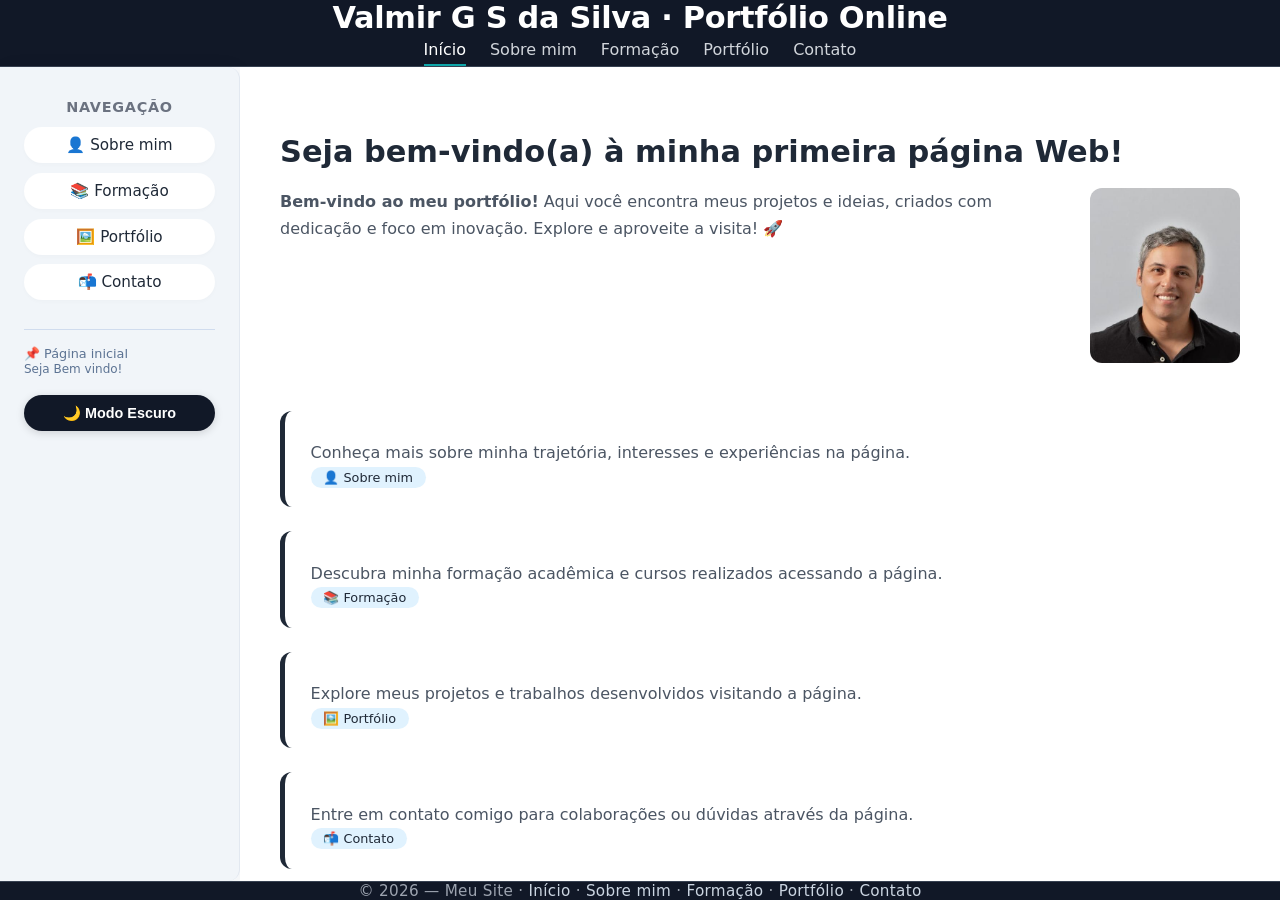
<file: index.html>
<!DOCTYPE html>
<html lang="pt-BR">

<head>
    <meta charset="UTF-8" />
    <meta name="viewport" content="width=device-width, initial-scale=1.0" />
    <title>Valmir G S da Silva · Portfólio Online</title>
    <!-- ESTILOS PRINCIPAIS-->
    <link rel="stylesheet" href="layout.css">
</head>

<body>
    <!-- HEADER -->
    <header>
        <h1>Valmir G S da Silva · Portfólio Online</h1>
    </header>
    <!-- NAV -->
    <nav>
        <a href="index.html" class="ativo">Início</a>
        <a href="sobre_mim.html">Sobre mim</a>
        <a href="formacao.html">Formação</a>
        <a href="portfolio.html">Portfólio</a>
        <a href="contato.html">Contato</a>
    </nav>
    <!-- ASIDE -->
    <aside>
        <h3>Navegação</h3>
        <ul>
            <li><a href="sobre_mim.html">👤 Sobre mim</a></li>
            <li><a href="formacao.html">📚 Formação</a></li>
            <li><a href="portfolio.html">🖼️ Portfólio</a></li>
            <li><a href="contato.html">📬 Contato</a></li>
        </ul>
        <p style="margin-top: 1.8rem; font-size:0.8rem; color:#5c7393; border-top:1px solid #d0dcee; padding-top:1rem;">
            <span style="font-weight:500;">📌 Página inicial</span><br />
            <span style="font-size:0.75rem;">Seja Bem vindo!</span>
        </p>
        <!-- Botão modo escuro no aside (desktop) -->
        <button class="dark-mode-toggle dark-mode-toggle-desktop" id="darkModeToggleDesktop">🌙 Modo Escuro</button>
    </aside>

    <!-- CONTEÚDO PRINCIPAL -->
    <div class="main-content">
        <!-- SECTION -->
        <section id="conteudo" style="margin-top: 2rem;">
            <h2>Seja bem-vindo(a) à minha primeira página Web!</h2>
            <div style="overflow: auto; margin-bottom: 2rem;">
                <img src="./img/foto_perfil_guilherme_02.jpeg" alt="Foto de Guilherme"
                    style="width: 20%; max-width: 150px; height: auto; float: right; margin: 0 0 1rem 1rem; border-radius: 12px;">
                <p>
                    <strong>Bem-vindo ao meu portfólio!</strong>
                    Aqui você encontra meus projetos e ideias, criados com dedicação e foco em inovação. Explore e
                    aproveite
                    a visita! 🚀
                </p>
            </div>

            <!-- Card Sobre mim -->
            <div class="card-destaque">
                <p style="margin-top: 0.6rem;">
                    Conheça mais sobre minha trajetória, interesses e experiências na página.
                </p>
                <span class="tag"><a href="sobre_mim.html" style="text-decoration: none; color: inherit;">👤 Sobre
                        mim</a></span>
            </div>

            <!-- Card Formação -->
            <div class="card-destaque">
                <p style="margin-top: 0.6rem;">
                    Descubra minha formação acadêmica e cursos realizados acessando a página.
                </p>
                <span class="tag"><a href="formacao.html" style="text-decoration: none; color: inherit;">📚
                        Formação</a></span>
            </div>

            <!-- Card Portfólio -->
            <div class="card-destaque">
                <p style="margin-top: 0.6rem;">
                    Explore meus projetos e trabalhos desenvolvidos visitando a página.
                </p>
                <span class="tag"><a href="portfolio.html" style="text-decoration: none; color: inherit;">🖼️
                        Portfólio</a></span>
            </div>

            <!-- Card Contato -->
            <div class="card-destaque">
                <p style="margin-top: 0.6rem;">
                    Entre em contato comigo para colaborações ou dúvidas através da página.
                </p>
                <span class="tag"><a href="contato.html" style="text-decoration: none; color: inherit;">📬
                        Contato</a></span>
            </div>
        </section>


    </div>
    <!-- FOOTER -->
    <footer>
        <p>© 2026 — Meu Site · <a href="index.html">Início</a> · <a href="sobre_mim.html">Sobre mim</a> ·
            <a href="formacao.html">Formação</a> · <a href="portfolio.html">Portfólio</a> · <a
                href="contato.html">Contato</a>
        </p>
    </footer>
    <script>
        // ===== MODO ESCURO =====
        // Alterna entre modo escuro e claro
        function toggleDarkMode() {
            document.body.classList.toggle('dark-mode');
            const isDarkMode = document.body.classList.contains('dark-mode');

            // Atualiza o texto do botão
            const buttons = document.querySelectorAll('.dark-mode-toggle, .dark-mode-toggle-mobile');
            buttons.forEach(btn => {
                btn.textContent = isDarkMode ? '☀️ Modo Claro' : '🌙 Modo Escuro';
            });

            // Salva preferência no localStorage
            localStorage.setItem('darkMode', isDarkMode ? 'true' : 'false');
        }

        // Carrega a preferência salva ao iniciar
        function loadDarkModePreference() {
            const savedDarkMode = localStorage.getItem('darkMode');

            if (savedDarkMode === 'true') {
                document.body.classList.add('dark-mode');

                // Atualiza o texto dos botões
                const buttons = document.querySelectorAll('.dark-mode-toggle, .dark-mode-toggle-mobile');
                buttons.forEach(btn => {
                    btn.textContent = '☀️ Modo Claro';
                });
            }
        }

        // ===== INICIALIZAÇÃO =====
        // Carrega preferência salva quando o DOM estiver pronto
        document.addEventListener('DOMContentLoaded', function () {
            loadDarkModePreference();

            // Adiciona event listeners aos botões
            const desktopBtn = document.getElementById('darkModeToggleDesktop');
            const mobileBtn = document.getElementById('darkModeToggleMobile');

            if (desktopBtn) {
                desktopBtn.addEventListener('click', toggleDarkMode);
            }

            if (mobileBtn) {
                mobileBtn.addEventListener('click', toggleDarkMode);
            }
        });
    </script>
</body>

</html>
</file>
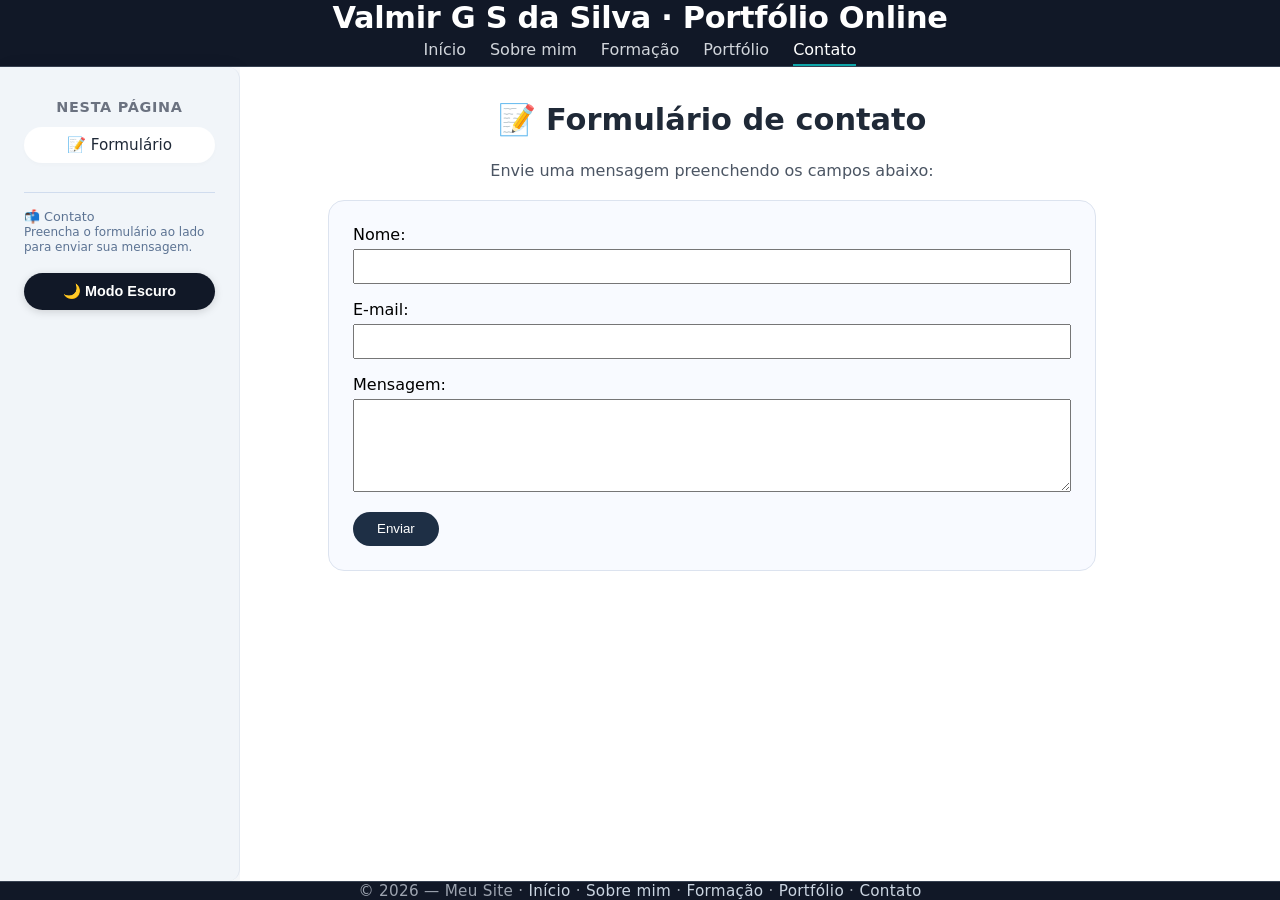
<file: contato.html>
<!DOCTYPE html>
<html lang="pt-BR">

<head>
    <meta charset="UTF-8" />
    <meta name="viewport" content="width=device-width, initial-scale=1.0" />
    <title>Contato · Meu Site</title>
    <!-- ESTILOS PRINCIPAIS-->
    <link rel="stylesheet" href="layout.css">
</head>

<body>
    <!-- HEADER -->
    <header>
        <h1>Valmir G S da Silva · Portfólio Online</h1>
    </header>

    <!-- NAV -->
    <nav>
        <a href="index.html">Início</a>
        <a href="sobre_mim.html">Sobre mim</a>
        <a href="formacao.html">Formação</a>
        <a href="portfolio.html">Portfólio</a>
        <a href="contato.html" class="ativo">Contato</a>
    </nav>

    <!-- ASIDE -->
    <aside>
        <h3>Nesta página</h3>
        <ul>
            <li><a href="#formulario" class="ativo">📝 Formulário</a></li>
        </ul>
        <p style="margin-top: 1.8rem; font-size:0.8rem; color:#5c7393; border-top:1px solid #d0dcee; padding-top:1rem;">
            <span style="font-weight:500;">📬 Contato</span><br />
            <span style="font-size:0.75rem;">Preencha o formulário ao lado para enviar sua mensagem.</span>
        </p>
        <!-- Botão modo escuro no aside (desktop) -->
        <button class="dark-mode-toggle dark-mode-toggle-desktop" id="darkModeToggleDesktop">🌙 Modo Escuro</button>
    </aside>

    <!-- CONTEÚDO PRINCIPAL -->
    <div class="main-content">
        <section id="formulario" style="margin-left: 5%; margin-right: 15%;">
            <h2 style="text-align: center;">📝 Formulário de contato</h2>
            <p style="text-align: center;">Envie uma mensagem preenchendo os campos abaixo:</p>

            <form id="contactForm"
                style="margin-top:1rem; background:#f8faff; padding:1.5rem; border-radius:16px; border:1px solid #dce3ef;">
                <label for="nome" style="color: black;">Nome:</label><br>
                <input type="text" id="nome" name="nome" required
                    style="width:100%; padding:0.5rem; margin-top:0.3rem; margin-bottom:1rem;"><br>

                <label for="email" style="color: black;">E-mail:</label><br>
                <input type="email" id="email" name="email" required
                    style="width:100%; padding:0.5rem; margin-top:0.3rem; margin-bottom:1rem;"><br>

                <label for="mensagem" style="color: black;">Mensagem:</label><br>
                <textarea id="mensagem" name="mensagem" required rows="5"
                    style="width:100%; padding:0.5rem; margin-top:0.3rem; margin-bottom:1rem;"></textarea><br>

                <button type="submit"
                    style="background:#1e2f45; color:white; padding:0.6rem 1.5rem; border:none; border-radius:40px; cursor:pointer;">Enviar</button>
            </form>

            <p id="statusMsg" style="margin-top:1rem; font-size:0.9rem; color:#3e5a7a;"></p>
        </section>
    </div>

    <!-- FOOTER -->
    <footer>
        <p>© 2026 — Meu Site · <a href="index.html">Início</a> · <a href="sobre_mim.html">Sobre mim</a> ·
            <a href="formacao.html">Formação</a> · <a href="portfolio.html">Portfólio</a> · <a
                href="contato.html">Contato</a>
        </p>
    </footer>
    
    <script>
        // ===== MODO ESCURO =====
        // Alterna entre modo escuro e claro
        function toggleDarkMode() {
            document.body.classList.toggle('dark-mode');
            const isDarkMode = document.body.classList.contains('dark-mode');

            // Atualiza o texto do botão
            const buttons = document.querySelectorAll('.dark-mode-toggle, .dark-mode-toggle-mobile');
            buttons.forEach(btn => {
                btn.textContent = isDarkMode ? '☀️ Modo Claro' : '🌙 Modo Escuro';
            });

            // Salva preferência no localStorage
            localStorage.setItem('darkMode', isDarkMode ? 'true' : 'false');
        }

        // Carrega a preferência salva ao iniciar
        function loadDarkModePreference() {
            const savedDarkMode = localStorage.getItem('darkMode');

            if (savedDarkMode === 'true') {
                document.body.classList.add('dark-mode');

                // Atualiza o texto dos botões
                const buttons = document.querySelectorAll('.dark-mode-toggle, .dark-mode-toggle-mobile');
                buttons.forEach(btn => {
                    btn.textContent = '☀️ Modo Claro';
                });
            }
        }

        // ===== INICIALIZAÇÃO =====
        // Carrega preferência salva quando o DOM estiver pronto
        document.addEventListener('DOMContentLoaded', function () {
            loadDarkModePreference();

            // Adiciona event listeners aos botões
            const desktopBtn = document.getElementById('darkModeToggleDesktop');
            const mobileBtn = document.getElementById('darkModeToggleMobile');

            if (desktopBtn) {
                desktopBtn.addEventListener('click', toggleDarkMode);
            }

            if (mobileBtn) {
                mobileBtn.addEventListener('click', toggleDarkMode);
            }
        });

        // ===== ENVIO DO FORMULÁRIO DE CONTATO =====
        document.addEventListener('DOMContentLoaded', function () {

            const form = document.getElementById('contactForm');
            const statusMsg = document.getElementById('statusMsg');
            const submitButton = form.querySelector('button[type="submit"]');

            // Verifica se os elementos necessários existem
            if (!form || !statusMsg || !submitButton) {
                console.error('Elementos do formulário não encontrados.');
                return;
            }

            form.addEventListener('submit', function (event) {

                // Impede o envio real do formulário
                event.preventDefault();

                // Evita múltiplos envios
                if (submitButton.disabled) {
                    return;
                }

                // Validação nativa do HTML
                if (!form.checkValidity()) {
                    form.reportValidity();
                    return;
                }

                // Obtém os dados do formulário
                const formData = new FormData(form);

                // Recupera os valores
                const nome = formData.get('nome')?.trim();
                const email = formData.get('email')?.trim();
                const mensagem = formData.get('mensagem')?.trim();

                // Validação adicional
                if (!nome || !email || !mensagem) {
                    statusMsg.textContent = '⚠️ Preencha todos os campos obrigatórios.';
                    statusMsg.style.color = '#dc2626';
                    return;
                }

                // Validação simples do e-mail
                const emailValido = /^[^\s@]+@[^\s@]+\.[^\s@]+$/;

                if (!emailValido.test(email)) {
                    statusMsg.textContent = '⚠️ Informe um endereço de e-mail válido.';
                    statusMsg.style.color = '#dc2626';
                    return;
                }

                // Estado de envio
                submitButton.disabled = true;
                submitButton.dataset.originalText = submitButton.textContent;
                submitButton.textContent = 'Enviando...';

                statusMsg.textContent = '⏳ Enviando sua mensagem...';
                statusMsg.style.color = '#6b7280';

                // Simula o tempo de comunicação com um servidor
                const tempoEnvio = 1200 + Math.random() * 1200;

                setTimeout(() => {

                    // Simula uma resposta positiva do servidor
                    const envioRealizado = true;

                    if (envioRealizado) {

                        statusMsg.textContent =
                            '✅ Sua mensagem foi enviada com sucesso!';

                        statusMsg.style.color = '#16a34a';

                        // Limpa o formulário após o envio
                        form.reset();

                    } else {

                        statusMsg.textContent =
                            '❌ Não foi possível enviar sua mensagem. Tente novamente.';

                        statusMsg.style.color = '#dc2626';
                    }

                    // Restaura o botão
                    submitButton.disabled = false;
                    submitButton.textContent =
                        submitButton.dataset.originalText || 'Enviar mensagem';

                }, tempoEnvio);
            });
        });
    </script>
</body>

</html>
</file>
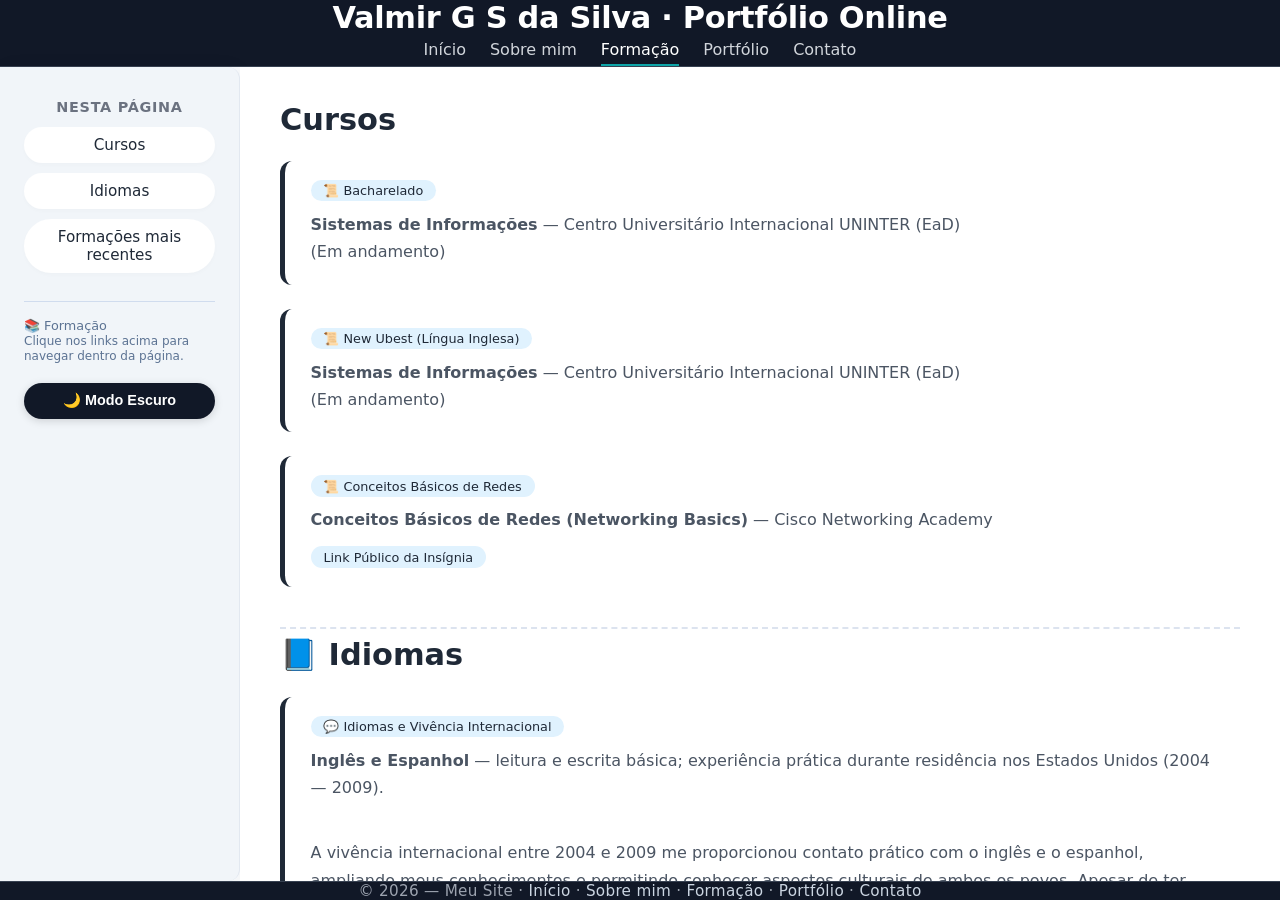
<file: formacao.html>
<!DOCTYPE html>
<html lang="pt-BR">

<head>
    <meta charset="UTF-8" />
    <meta name="viewport" content="width=device-width, initial-scale=1.0" />
    <title>Formação · Meu Site</title>
    <!-- ESTILOS PRINCIPAIS-->
    <link rel="stylesheet" href="layout.css">
</head>

<body>
    <!-- HEADER -->
    <header>
        <h1>Valmir G S da Silva · Portfólio Online</h1>
    </header>
    <!-- NAV -->
    <nav>
        <a href="index.html">Início</a>
        <a href="sobre_mim.html">Sobre mim</a>
        <a href="formacao.html" class="ativo">Formação</a>
        <a href="portfolio.html">Portfólio</a>
        <a href="contato.html">Contato</a>
    </nav>
    <!-- ASIDE - FIXO (sticky) -->
    <aside>
        <h3>Nesta página</h3>
        <ul>
            <li><a href="#cursos" class="ativo">Cursos</a></li>
            <li><a href="#idiomas">Idiomas</a></li>
            <li><a href="#formacoes">Formações mais recentes</a></li>
        </ul>
        <p style="margin-top: 1.8rem; font-size:0.8rem; color:#5c7393; border-top:1px solid #d0dcee; padding-top:1rem;">
            <span style="font-weight:500;">📚 Formação</span><br />
            <span style="font-size:0.75rem;">Clique nos links acima para navegar dentro da página.</span>
        </p>
        <button class="dark-mode-toggle dark-mode-toggle-desktop" id="darkModeToggleDesktop">🌙 Modo Escuro</button>
    </aside>
    <!-- CONTEÚDO PRINCIPAL -->
    <div class="main-content">
        <!-- SECTION -->
        <section id="conteudo">
            <!-- Cursos -->
            <div id="cursos" class="secao-interna">
                <h2>Cursos</h2>
                <div class="card-destaque">
                    <span class="tag">📜 Bacharelado</span>
                    <p style="margin-top: 0.6rem;"><strong>Sistemas de Informações</strong> — Centro Universitário
                        Internacional UNINTER (EaD)
                    </p>
                    <p>(Em andamento)</p>
                </div>
                <div class="card-destaque">
                    <span class="tag">📜 New Ubest (Língua Inglesa)</span>
                    <p style="margin-top: 0.6rem;"><strong>Sistemas de Informações</strong> — Centro Universitário
                        Internacional UNINTER (EaD)</p>
                    <p>(Em andamento)</p>
                </div>
                <div class="card-destaque">
                    <span class="tag">📜 Conceitos Básicos de Redes
                    </span>
                    <p style="margin-top: 0.6rem;"><strong>Conceitos Básicos de Redes (Networking Basics)</strong> —
                        Cisco Networking Academy</p>
                    <span class="tag" style="margin-top: 0.8rem;">
                        <a href="https://www.credly.com/badges/3561aa3e-926b-4104-97c0-f86d186c3028/public_url"
                            style="text-decoration: none; color: inherit;">
                            Link Público da Insígnia
                        </a>
                    </span>
                </div>
            </div>
            <!-- Idiomas -->
            <div id="idiomas" class="secao-interna"
                style="margin-top: 2.5rem; padding-top: 0.5rem; border-top: 2px dashed #dce3ef;">
                <h2>📘 Idiomas</h2>
                <div class="card-destaque">
                    <span class="tag">💬 Idiomas e Vivência Internacional</span>
                    <p style="margin-top: 0.6rem;"><strong>Inglês e Espanhol</strong> —
                        leitura e escrita básica; experiência prática durante residência nos Estados Unidos (2004 —
                        2009).</p>
                    <br><br>
                    <p>A vivência internacional entre 2004 e 2009 me proporcionou contato prático com o inglês e o
                        espanhol, ampliando meus conhecimentos e permitindo conhecer aspectos culturais de ambos os
                        povos. Apesar de ter adquirido essas habilidades no dia a dia, sigo fortalecendo meu inglês com
                        um curso em andamento.</p>
                </div>
            </div>
            <!-- Formações mais Recentes -->
            <div id="formacoes" class="secao-interna"
                style="margin-top: 2.5rem; padding-top: 0.5rem; border-top: 2px dashed #dce3ef;">
                <h2>📌 Certificações</h2>
                <ul>
                    <li><strong>Conceitos Básicos de Redes (Networking Basics)</strong> — Cisco Networking Academy
                        (2026)</li>
                </ul>
                <span class="tag" style="margin-top: 0.8rem;">
                    <a href="https://www.credly.com/badges/3561aa3e-926b-4104-97c0-f86d186c3028/public_url"
                        style="text-decoration: none; color: inherit;">
                        Link Público da Insígnia
                    </a>
                </span>
            </div>
        </section>
    </div>
    <!-- FOOTER -->
    <footer>
        <p>© 2026 — Meu Site · <a href="index.html">Início</a> · <a href="sobre_mim.html">Sobre mim</a> ·
            <a href="formacao.html">Formação</a> · <a href="portfolio.html">Portfólio</a> · <a
                href="contato.html">Contato</a></p>
    </footer>

    <script>
        // ===== MODO ESCURO =====
        // Alterna entre modo escuro e claro
        function toggleDarkMode() {
            document.body.classList.toggle('dark-mode');
            const isDarkMode = document.body.classList.contains('dark-mode');

            // Atualiza o texto do botão
            const buttons = document.querySelectorAll('.dark-mode-toggle, .dark-mode-toggle-mobile');
            buttons.forEach(btn => {
                btn.textContent = isDarkMode ? '☀️ Modo Claro' : '🌙 Modo Escuro';
            });

            // Salva preferência no localStorage
            localStorage.setItem('darkMode', isDarkMode ? 'true' : 'false');
        }

        // Carrega a preferência salva ao iniciar
        function loadDarkModePreference() {
            const savedDarkMode = localStorage.getItem('darkMode');

            if (savedDarkMode === 'true') {
                document.body.classList.add('dark-mode');

                // Atualiza o texto dos botões
                const buttons = document.querySelectorAll('.dark-mode-toggle, .dark-mode-toggle-mobile');
                buttons.forEach(btn => {
                    btn.textContent = '☀️ Modo Claro';
                });
            }
        }

        // ===== INICIALIZAÇÃO =====
        // Carrega preferência salva quando o DOM estiver pronto
        document.addEventListener('DOMContentLoaded', function () {
            loadDarkModePreference();

            // Adiciona event listeners aos botões
            const desktopBtn = document.getElementById('darkModeToggleDesktop');
            const mobileBtn = document.getElementById('darkModeToggleMobile');

            if (desktopBtn) {
                desktopBtn.addEventListener('click', toggleDarkMode);
            }

            if (mobileBtn) {
                mobileBtn.addEventListener('click', toggleDarkMode);
            }
        });
    </script>
</body>

</html>
</file>
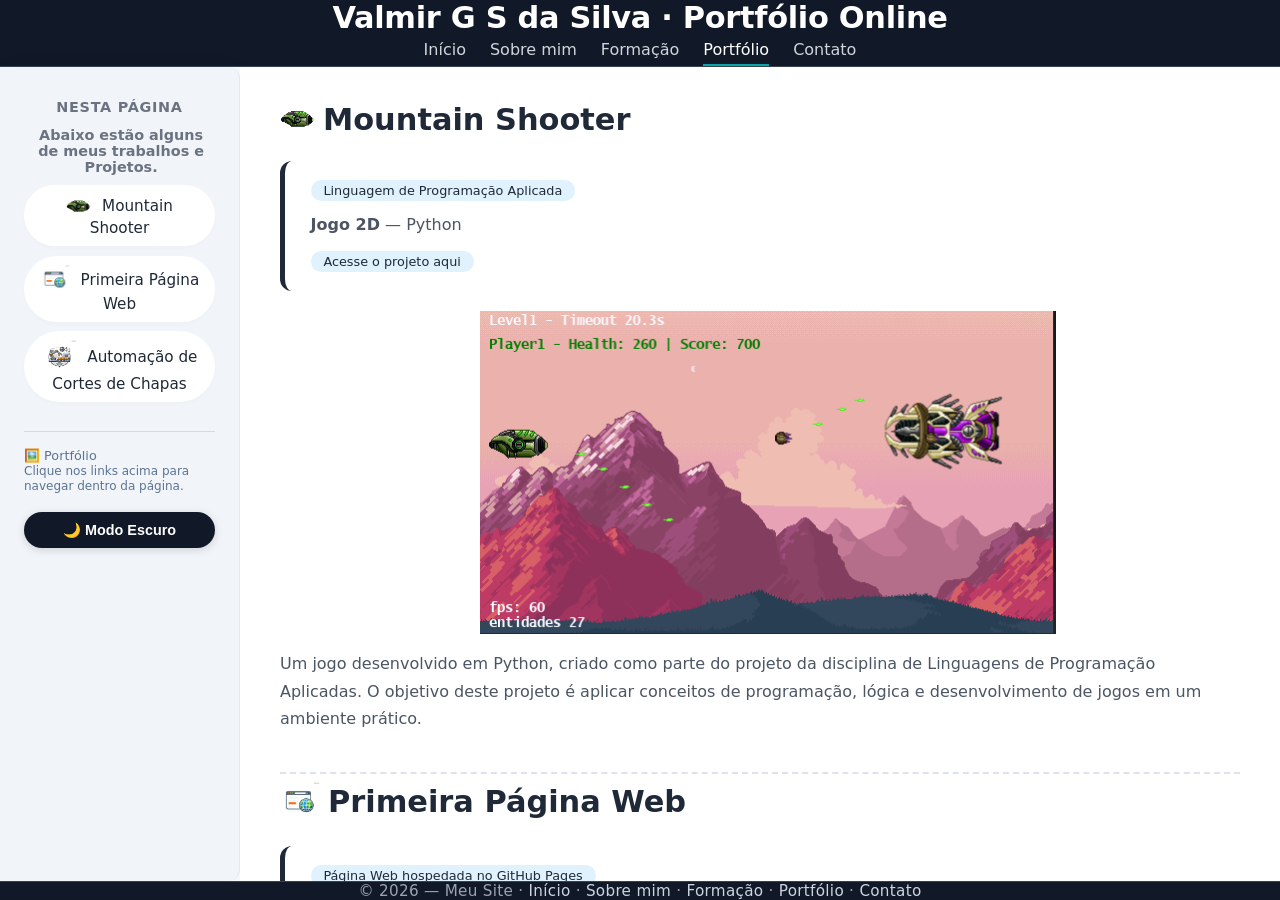
<file: portfolio.html>
<!DOCTYPE html>
<html lang="pt-BR">

<head>
    <meta charset="UTF-8" />
    <meta name="viewport" content="width=device-width, initial-scale=1.0" />
    <title>Portfólio · Meu Site</title>
    <!-- ESTILOS PRINCIPAIS-->
    <link rel="stylesheet" href="layout.css">
</head>

<body>
    <!-- HEADER -->
    <header>
        <h1>Valmir G S da Silva · Portfólio Online</h1>
    </header>
    <!-- NAV -->
    <nav>
        <a href="index.html">Início</a>
        <a href="sobre_mim.html">Sobre mim</a>
        <a href="formacao.html">Formação</a>
        <a href="portfolio.html" class="ativo">Portfólio</a>
        <a href="contato.html">Contato</a>
    </nav>
    <!-- ASIDE -->
    <aside>
        <h3>Nesta página</h3>
        <h4>Abaixo estão alguns de meus trabalhos e Projetos.</h4>
        <ul>
            <li><a href="#projeto1">
                    <img src="./img/Ship1.ico" alt="Nave do jogo"
                        style="width:25px; height:25px; vertical-align:middle; margin-right:6px;">
                    Mountain Shooter
                </a></li>
            <li><a href="#projeto2">
                    <img src="./img/ícone_web.png" alt="ícone página web"
                        style="width:30px; height:30px; vertical-align:middle; margin-right:6px;">
                    Primeira Página Web
                </a></li>
            <li><a href="#projeto3">
                    <img src="./img/ícone_automacao.png" alt="ícone automação industrial"
                        style="width:35px; height:35px; vertical-align:middle; margin-right:6px;">
                    Automação de Cortes de Chapas
                </a></li>
        </ul>
        <p style="margin-top: 1.8rem; font-size:0.8rem; color:#5c7393; border-top:1px solid #d0dcee; padding-top:1rem;">
            <span style="font-weight:500;">🖼️ Portfólio</span><br />
            <span style="font-size:0.75rem;">Clique nos links acima para navegar dentro da página.</span>
        </p>
        <button class="dark-mode-toggle dark-mode-toggle-desktop" id="darkModeToggleDesktop">🌙 Modo Escuro</button>
    </aside>
    <!-- CONTEÚDO PRINCIPAL -->
    <div class="main-content">
        <!-- SECTION com as seções internas -->
        <section id="conteudo">
            <!-- Projeto 1 -->
            <div id="projeto1" class="secao-interna">
                <div style="display: flex; align-items: center; gap: 8px;">
                    <img src="./img/Ship1.ico" alt="Nave do jogo" style="width: 35px; height: 35px;">
                    <h2 style="margin: 0;">Mountain Shooter</h2>
                </div>

                <div class="card-destaque">
                    <span class="tag">Linguagem de Programação Aplicada</span>
                    <p style="margin-top: 0.6rem;"><strong>Jogo 2D</strong> — Python</p>
                    <span class="tag" style="margin-top: 0.8rem;">
                        <a href="https://github.com/V-GuilhermeSS/MountainShooter"
                            style="text-decoration: none; color: inherit;">
                            Acesse o projeto aqui
                        </a>
                    </span>
                </div>
                <div style="display: flex; margin-top: 5rem; justify-content: center;">
                    <img src="./img/imagem_mountain_shooter.png" alt="Imagem da tela do jogo"style="width: 60%; height: auto; float: right; margin-left: 1rem; margin-bottom: 1rem; margin-top: -3.75rem;">
                </div>
                
                <p>Um jogo desenvolvido em Python, criado como parte do projeto da disciplina de Linguagens de
                    Programação Aplicadas.
                    O objetivo deste projeto é aplicar conceitos de programação, lógica e desenvolvimento de jogos em um
                    ambiente prático.</p>
            </div>

            <!-- Projeto 2 -->
            <div id="projeto2" class="secao-interna"
                style="margin-top: 2.5rem; padding-top: 0.5rem; border-top: 2px dashed #dce3ef;">
                <div style="display: flex; align-items: center; gap: 8px;">
                    <img src="./img/ícone_web.png" alt="ícone que simboliza a página" style="width: 40px; height: 40px;">
                    <h2 style="margin: 0;">Primeira Página Web</h2>
                </div>
                <div class="card-destaque">
                    <span class="tag">Página Web hospedada no GitHub Pages</span>
                    <p style="margin-top: 0.6rem;"><strong>Trabalho referente a disciplina Fundamentos da Programação
                            Web</strong> — HTML/CSS/JavaScript</p>
                    <span class="tag" style="margin-top: 0.8rem;">
                        <a href="https://github.com/V-GuilhermeSS/valmirSilva-academic-portfolio"
                            style="text-decoration: none; color: inherit;">
                            Acesse o projeto aqui
                        </a>
                    </span>
                </div>
                <div style="display: flex; margin-top: 5rem; justify-content: center;">
                    <img src="./img/imagem_vs_code.png" alt="Amostra do código na tela do editor VS Code"style="width: 60%; height: auto; float: right; margin-left: 1rem; margin-bottom: 1rem; margin-top: -3.75rem;">
                </div>
                <p>O obejtivo da proposta do trabalho foi desenvolver um portfólio online pessoal, aplicando os
                    conceitos de HTML5, CSS3 (sem
                    frameworks) e JavaScript. O projeto são estas páginas e os arquivos estão em um repositório no
                    GitHub e pode ser acessado através do link contido no card acima.</p>
            </div>

            <!-- Projeto 3 -->
            <div id="projeto3" class="secao-interna"
                style="margin-top: 2.5rem; padding-top: 0.5rem; border-top: 2px dashed #dce3ef;">
                <div style="display: flex; align-items: center; gap: 8px;">
                    <img src="./img/ícone_automacao.png" alt="ícone automação industrial"
                        style="width: 50px; height: 50px;">
                    <h2 style="margin: 0;">Automação de Corte de Chapas</h2>
                </div>
                <div class="card-destaque">
                    <span class="tag">✍️ Conteúdo</span>
                    <p style="margin-top: 0.6rem;"><strong>Automação de uma máquina de corte de chapas de granito e
                            mármore</strong> — Linguagem LADDER</p>
                </div>
                <p>Projeto desenvolvido em parceria com o engenheiro elétrico Nilson Nunes, formado pela Universidade
                    UNINTER.
                    O objetivo é automatizar uma máquina de cortes retos por meio da implementação de um sistema
                    supervisório, promovendo maior eficiência produtiva e aprimorando a segurança operacional.
                    Essa iniciativa reforça o compromisso com a inovação e a integridade física dos operadores e do
                    equipamento.
                    Atualmente, o projeto encontra-se em fase de produção.</p>
            </div>
        </section>
    </div>

    <!-- FOOTER -->
    <footer>
        <p>© 2026 — Meu Site · <a href="index.html">Início</a> · <a href="sobre_mim.html">Sobre mim</a> ·
            <a href="formacao.html">Formação</a> · <a href="portfolio.html">Portfólio</a> · <a
                href="contato.html">Contato</a></p>
    </footer>

    <script>
        // ===== MODO ESCURO =====
        // Alterna entre modo escuro e claro
        function toggleDarkMode() {
            document.body.classList.toggle('dark-mode');
            const isDarkMode = document.body.classList.contains('dark-mode');

            // Atualiza o texto do botão
            const buttons = document.querySelectorAll('.dark-mode-toggle, .dark-mode-toggle-mobile');
            buttons.forEach(btn => {
                btn.textContent = isDarkMode ? '☀️ Modo Claro' : '🌙 Modo Escuro';
            });

            // Salva preferência no localStorage
            localStorage.setItem('darkMode', isDarkMode ? 'true' : 'false');
        }

        // Carrega a preferência salva ao iniciar
        function loadDarkModePreference() {
            const savedDarkMode = localStorage.getItem('darkMode');

            if (savedDarkMode === 'true') {
                document.body.classList.add('dark-mode');

                // Atualiza o texto dos botões
                const buttons = document.querySelectorAll('.dark-mode-toggle, .dark-mode-toggle-mobile');
                buttons.forEach(btn => {
                    btn.textContent = '☀️ Modo Claro';
                });
            }
        }

        // ===== INICIALIZAÇÃO =====
        // Carrega preferência salva quando o DOM estiver pronto
        document.addEventListener('DOMContentLoaded', function () {
            loadDarkModePreference();

            // Adiciona event listeners aos botões
            const desktopBtn = document.getElementById('darkModeToggleDesktop');
            const mobileBtn = document.getElementById('darkModeToggleMobile');

            if (desktopBtn) {
                desktopBtn.addEventListener('click', toggleDarkMode);
            }

            if (mobileBtn) {
                mobileBtn.addEventListener('click', toggleDarkMode);
            }
        });
    </script>
</body>

</html>
</file>
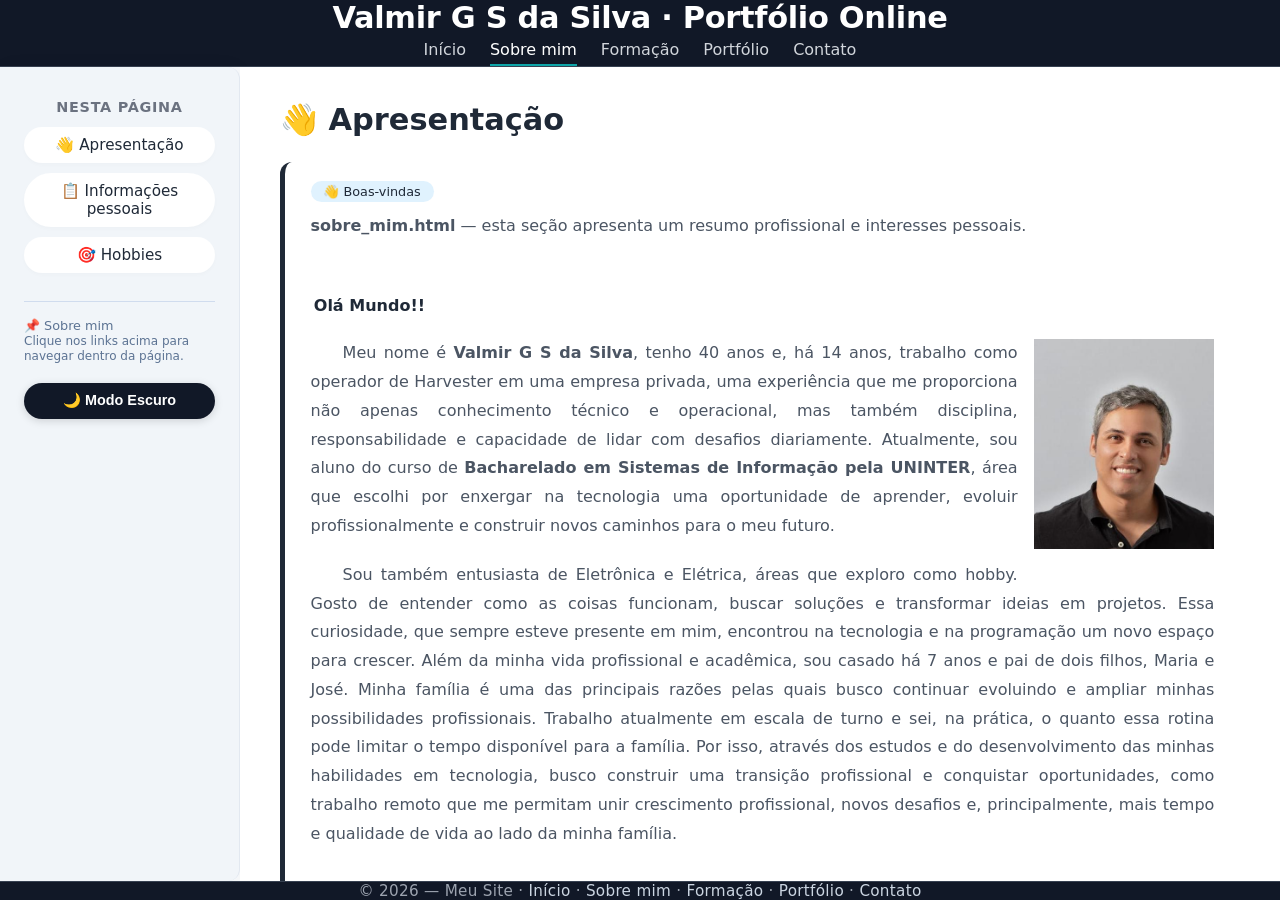
<file: sobre_mim.html>
<!DOCTYPE html>
<html lang="pt-BR">

<head>
    <meta charset="UTF-8" />
    <meta name="viewport" content="width=device-width, initial-scale=1.0" />
    <title>Sobre mim · Portfólio Online</title>
    <!-- LINK PARA O ARQUIVO LAYOUT.CSS-->
    <link rel="stylesheet" href="layout.css">
</head>

<body>
    <!-- HEADER -->
    <header>
        <h1>Valmir G S da Silva · Portfólio Online</h1>
    </header>
    <!-- NAV -->
    <nav>
        <a href="index.html">Início</a>
        <a href="sobre_mim.html" class="ativo">Sobre mim</a>
        <a href="formacao.html">Formação</a>
        <a href="portfolio.html">Portfólio</a>
        <a href="contato.html">Contato</a>
    </nav>
    <!-- ASIDE -->
    <aside>
        <h3>Nesta página</h3>
        <ul>
            <li><a href="#apresentacao" class="ativo">👋 Apresentação</a></li>
            <li><a href="#informacoes">📋 Informações pessoais</a></li>
            <li><a href="#hobbies">🎯 Hobbies</a></li>
        </ul>
        <p style="margin-top: 1.8rem; font-size:0.8rem; color:#5c7393; border-top:1px solid #d0dcee; padding-top:1rem;">
            <span style="font-weight:500;">📌 Sobre mim</span><br />
            <span style="font-size:0.75rem;">Clique nos links acima para navegar dentro da página.</span>
        </p>
        <!-- Botão modo escuro no aside (desktop) -->
        <button class="dark-mode-toggle dark-mode-toggle-desktop" id="darkModeToggleDesktop">🌙 Modo Escuro</button>
    </aside>

    <!-- CONTEÚDO PRINCIPAL -->
    <div class="main-content">
        <!-- SECTION com as seções internas -->
        <section id="conteudo">
            <!-- Seção 1: Apresentação -->
            <div id="apresentacao" class="secao-interna">
                <h2>👋 Apresentação</h2>
                <div class="card-destaque">
                    <span class="tag">👋 Boas-vindas</span>
                    <p style="margin-top: 0.6rem;"><strong>sobre_mim.html</strong> — esta seção apresenta um resumo
                        profissional e interesses pessoais.</p>
                    <br><br><br>
                    <div id="sobre-min" class="secao-interna">
                        <h4>Olá Mundo!!</h4>
                        <img src="./img/foto_perfil_guilherme_02.jpeg" alt="Foto de Guilherme"
                            style="width: 20%; height: auto; float: right; margin: 0 0 1rem 1rem;">
                        <p>
                            Meu nome é <strong>Valmir G S da Silva</strong>, tenho 40 anos e, há 14 anos, trabalho como
                            operador de Harvester em uma empresa privada,
                            uma experiência que me proporciona não apenas conhecimento técnico e operacional, mas
                            também disciplina, responsabilidade e capacidade de lidar com desafios diariamente.
                            Atualmente, sou aluno do curso de <strong>Bacharelado em Sistemas de Informação pela
                                UNINTER</strong>,
                            área que escolhi por enxergar na tecnologia uma oportunidade de aprender, evoluir
                            profissionalmente e construir novos caminhos para o meu futuro.
                        </p>
                        <p>
                            Sou também entusiasta de Eletrônica e Elétrica, áreas que exploro como hobby. Gosto de
                            entender como as
                            coisas funcionam, buscar soluções e transformar ideias em projetos. Essa curiosidade,
                            que sempre esteve presente em mim, encontrou na tecnologia e na programação um novo
                            espaço para crescer. Além da minha vida profissional e acadêmica, sou casado há 7 anos e pai
                            de dois filhos,
                            Maria e José. Minha família é uma das principais razões pelas quais busco continuar
                            evoluindo e ampliar minhas possibilidades profissionais. Trabalho atualmente em escala de
                            turno e sei, na prática, o quanto essa rotina pode
                            limitar o tempo disponível para a família. Por isso, através dos estudos e do
                            desenvolvimento das minhas habilidades em tecnologia, busco construir uma transição
                            profissional e conquistar oportunidades, como trabalho remoto que me permitam unir
                            crescimento profissional, novos desafios e, principalmente, mais tempo e qualidade
                            de vida ao lado da minha família.
                        </p>
                    </div>

                    <!-- Seção 2: Informações pessoais -->
                    <div id="informacoes" class="secao-interna"
                        style="margin-top: 2.5rem; padding-top: 0.5rem; border-top: 2px dashed #dce3ef;">
                        <h2>📋 Informações pessoais</h2>
                        <ul>
                            <li><strong>Nome:</strong> Valmir G S da Silva</li>
                            <li><strong>Idade:</strong> 40 anos</li>
                            <li><strong>Cidade:</strong> Divinolândia de Minas, MG</li>
                            <li><strong>Formação:</strong> Sistemas de informaçoes (curso em andamento)</li>
                            <li><strong>Experiência:</strong>14 Anos como operador de harvester</li>
                        </ul>
                        <p style="margin-top: 0.8rem;">Sou uma pessoa curiosa, sempre buscando aprender novas
                            tecnologias e
                            metodologias para entregar soluções de qualidade.</p>
                    </div>

                    <!-- Seção 3: Hobbies -->
                    <div id="hobbies" class="secao-interna"
                        style="margin-top: 2.5rem; padding-top: 0.5rem; border-top: 2px dashed #dce3ef;">
                        <h2>🎯 Hobbies</h2>
                        <p>Fora do mundo da tecnologia, gosto de manter uma vida equilibrada com atividades que me
                            inspiram:
                        </p>
                        <ul>
                            <li>🎸 Tocar violão e compor músicas</li>
                            <li>✈️ Viajar para conhecer novas culturas</li>
                            <li>🎬 Assistir a filmes</li>
                            <li>🚲 Andar de bicicleta</li>
                            <li>🃏 Jogar baralho</li>
                        </ul>
                    </div>
                </div>
            </div>
        </section>
    </div>
    <!-- FOOTER -->
    <footer>
        <p>© 2026 — Meu Site · <a href="index.html">Início</a> · <a href="sobre_mim.html">Sobre mim</a> ·
            <a href="formacao.html">Formação</a> · <a href="portfolio.html">Portfólio</a> · <a
                href="contato.html">Contato</a>
        </p>
    </footer>

    <script>
        // ===== MODO ESCURO =====
        // Alterna entre modo escuro e claro
        function toggleDarkMode() {
            document.body.classList.toggle('dark-mode');
            const isDarkMode = document.body.classList.contains('dark-mode');

            // Atualiza o texto do botão
            const buttons = document.querySelectorAll('.dark-mode-toggle, .dark-mode-toggle-mobile');
            buttons.forEach(btn => {
                btn.textContent = isDarkMode ? '☀️ Modo Claro' : '🌙 Modo Escuro';
            });

            // Salva preferência no localStorage
            localStorage.setItem('darkMode', isDarkMode ? 'true' : 'false');
        }

        // Carrega a preferência salva ao iniciar
        function loadDarkModePreference() {
            const savedDarkMode = localStorage.getItem('darkMode');

            if (savedDarkMode === 'true') {
                document.body.classList.add('dark-mode');

                // Atualiza o texto dos botões
                const buttons = document.querySelectorAll('.dark-mode-toggle, .dark-mode-toggle-mobile');
                buttons.forEach(btn => {
                    btn.textContent = '☀️ Modo Claro';
                });
            }
        }

        // ===== INICIALIZAÇÃO =====
        // Carrega preferência salva quando o DOM estiver pronto
        document.addEventListener('DOMContentLoaded', function () {
            loadDarkModePreference();

            // Adiciona event listeners aos botões
            const desktopBtn = document.getElementById('darkModeToggleDesktop');
            const mobileBtn = document.getElementById('darkModeToggleMobile');

            if (desktopBtn) {
                desktopBtn.addEventListener('click', toggleDarkMode);
            }

            if (mobileBtn) {
                mobileBtn.addEventListener('click', toggleDarkMode);
            }
        });
    </script>
</body>

</html>
</file>
<file: layout.css>
/* ===== VARIÁVEIS ===== */
:root {
    /* ===== CORES PRINCIPAIS ===== */
    --color-primary-dark: #111827;
    --color-primary: #1f2937;
    --color-primary-light: #dbeafe;

    /* ===== TEXTOS ===== */
    --color-text: #1f2937;
    --color-text-secondary: #4b5563;
    --color-text-muted: #6b7280;

    /* ===== NAVEGAÇÃO / FOOTER ===== */
    --color-nav-text: #d1d5db;
    --color-footer-text: #9ca3af;
    --color-footer-link: #cbd5e1;
    --color-tag-link-hover: #ffe0cc;
    --color-aside-li-hover: #acc0e6;

    /* ===== FUNDOS ===== */
    --color-background: #f8fafc;
    --color-sidebar: #f1f5f9;
    --color-card: #ffffff;
    --color-tag: #e0f2fe;

    /* ===== BORDAS ===== */
    --color-border: #e2e8f0;
    --color-nav-border: #374151;
    --color-footer-border: #374151;

    /* ===== DESTAQUE ===== */
    --color-accent: #0ea5a8;
}

/* ===== RESET & BASE ===== */
* {
    margin: 0;
    padding: 0;
    box-sizing: border-box;
}

html, body {
    height: 100%;
}

body {
    font-family: system-ui, 'Segoe UI', Roboto, sans-serif;
    background: var(--color-background);
    color: var(--color-text);

    display: grid;
    grid-template-rows: auto auto 1fr auto;
    grid-template-columns: 240px minmax(0, 1fr);
    grid-template-areas:
        "header header"
        "nav nav"
        "aside main"
        "footer footer";

    min-height: 100vh;
    overflow-y: auto; /* Permite rolagem vertical */
}

h1 {
    text-align: center;
}

h3 {
    text-align: center;
}

h4 {
    margin-left: 0.2rem;
    margin-bottom: 1.5rem;
}

/* ===== HEADER ===== */
header {
    grid-area: header;
    background: var(--color-primary-dark);
    color: white;
    padding: 0;
    font-weight: 300;
    font-size: 0.95rem;
    letter-spacing: -0.02em;
}

/* ===== NAV ===== */
nav {
    grid-area: nav;
    display: flex;
    flex-wrap: wrap;
    gap: 0.5rem 1.5rem;
    padding: 0;
    justify-content: center;
    background: var(--color-primary-dark);
    border-bottom: 1px solid var(--color-nav-border);
}
nav a {
    color: var(--color-nav-text);
    text-decoration: none;
    font-weight: 500;
    padding: 0.3rem 0;
    border-bottom: 2px solid transparent;
    transition: color 0.2s, border-color 0.2s;
}
nav a:hover,
nav a.ativo {
    color: white;
    border-bottom-color: var(--color-accent);
}

/* ===== ASIDE ===== */
aside {
    grid-area: aside;
    padding: 2rem 1.5rem;
    background: var(--color-sidebar);
    border-right: 1px solid var(--color-border);
    border-radius: 0 12px 12px 0;
    overflow-y: auto;
    box-shadow: 2px 0 20px rgba(0, 0, 0, 0.04);
}
aside h3 {
    margin-bottom: 0.8rem;
    color: var(--color-text-muted);
    font-size: 0.9rem;
    font-weight: 600;
    text-transform: uppercase;
    letter-spacing: 0.05em;
}

aside h4 {
    margin-bottom: 0.6rem;
    color: var(--color-text-muted);
    font-size: 0.9rem;
    font-weight: 600;
    text-align: center;
}

aside ul {
    text-align: center;
    display: flex;
    flex-direction: column;
    gap: 0.6rem;
    list-style: none;
}
aside li a {
    display: block;
    padding: 0.5rem 0.8rem;
    background: white;
    color: var(--color-text);
    border: 1px solid transparent;
    border-radius: 40px;
    text-decoration: none;
    font-weight: 500;
    font-size: 0.95rem;
    box-shadow: 0 2px 4px rgba(0, 0, 0, 0.02);
    transition: background-color 0.15s, border-color 0.15s;
}
aside li a:hover {
    background: var(--color-primary-light);
    border-color: var(--color-aside-li-hover);
}


/* ===== MAIN CONTENT ===== */
.main-content {
    grid-area: main;
    min-width: 0;
    min-height: 0;
    padding: 2.2rem 2.5rem;
    background: white;
    overflow-y: auto; /* apenas o conteúdo principal rola */
    scroll-behavior: smooth; /* rolagem suave ao clicar nos links */
}

section h2 {
    margin-bottom: 1.2rem;
    color: var(--color-text);
    font-size: 1.9rem;
    font-weight: 600;
}
section p,
section li {
    color: var(--color-text-secondary);
    line-height: 1.7;
}
section ul {
    margin: 0.8rem 0;
    padding-left: 1.2rem;
}
section li:not(:last-child) {
    margin-bottom: 0.3rem;
}

/* ===== COMPONENTES ===== */
.card-destaque {
    margin: 1.5rem 0;
    padding: 1.2rem 1.6rem;
    background: var(--color-card);
    border-left: 5px solid var(--color-primary);
    border-radius: 12px;
}

.card-destaque > div p {
    margin: 0 0 1.25rem;
    line-height: 1.8;
    text-align: justify;
    text-indent: 2rem;
}

.card-destaque > div p:last-child {
    margin-bottom: 0;
}

.tag {
    display: inline-block;
    padding: 0.2rem 0.8rem;
    background: var(--color-tag);
    color: var(--color-primary);
    border-radius: 40px;
    font-size: 0.8rem;
    font-weight: 500;
    transition: background 0.3s, transform 0.3s;
}

.tag:hover {
    background: var(--color-tag-link-hover); /* cor de destaque */
}

/* ===== MODO ESCURO ===== */
body.dark-mode {
    /* ===== CORES PRINCIPAIS ===== */
    --color-primary-dark: #0f172a;
    --color-primary: #1e293b;
    --color-primary-light: #1e293b;

    /* ===== TEXTOS ===== */
    --color-text: #e2e8f0;
    --color-text-secondary: #cbd5e1;
    --color-text-muted: #94a3b8;

    /* ===== NAVEGAÇÃO / FOOTER ===== */
    --color-nav-text: #94a3b8;
    --color-footer-text: #94a3b8;
    --color-footer-link: #cbd5e1;

    /* ===== FUNDOS ===== */
    --color-background: #0f172a;
    --color-sidebar: #1e293b;
    --color-card: #1e293b;
    --color-tag: #334155;

    /* ===== BORDAS ===== */
    --color-border: #334155;
    --color-nav-border: #334155;
    --color-footer-border: #334155;

    /* ===== DESTAQUE ===== */
    --color-accent: #38bdf8;
}

/* Estilos específicos para o modo escuro */
body.dark-mode .main-content {
    background: var(--color-background);
}

body.dark-mode aside li a {
    background: var(--color-card);
    color: var(--color-text);
    border-color: var(--color-border);
}

body.dark-mode aside li a:hover {
    background: var(--color-border);
    border-color: var(--color-accent);
}

body.dark-mode .card-destaque {
    background: var(--color-card);
    border-left-color: var(--color-accent);
}

body.dark-mode .tag {
    background: var(--color-tag);
    color: var(--color-text);
}

body.dark-mode .tag:hover {
    background: var(--color-border);
}

body.dark-mode .dark-mode-toggle {
    background: var(--color-accent);
    color: var(--color-background);
}

body.dark-mode .dark-mode-toggle:hover {
    background: var(--color-primary-light);
}


/* ===== BOTÃO MODO ESCURO ===== */
.dark-mode-toggle {
    display: block;
    width: 100%;
    padding: 0.6rem 0.8rem;
    margin-top: 1.2rem;
    background: var(--color-primary-dark);
    color: white;
    border: none;
    border-radius: 40px;
    font-weight: 600;
    font-size: 0.9rem;
    cursor: pointer;
    transition: background 0.3s, transform 0.2s, box-shadow 0.3s;
    box-shadow: 0 2px 8px rgba(0, 0, 0, 0.15);
}

.dark-mode-toggle:hover {
    transform: scale(1.02);
    box-shadow: 0 4px 12px rgba(0, 0, 0, 0.2);
}

.dark-mode-toggle:active {
    transform: scale(0.97);
}

/* ===== MODO ESCURO ===== */
body.dark-mode .dark-mode-toggle {
    background: #38bdf8;
    color: #0f172a;
    box-shadow: 0 2px 8px rgba(56, 189, 248, 0.3);
}

body.dark-mode .dark-mode-toggle:hover {
    background: #7dd3fc;
    box-shadow: 0 4px 12px rgba(56, 189, 248, 0.4);
}

/* ===== RESPONSIVO ===== */
/* Desktop: exibe o botão */
@media (min-width: 701px) {
    .dark-mode-toggle-desktop {
        display: block !important;
    }
}

/* Mobile: esconde o botão */
@media (max-width: 700px) {
    .dark-mode-toggle-desktop {
        display: none !important;
    }
}

/* ===== FOOTER ===== */
footer {
    grid-area: footer;
    padding: 0;
    background: var(--color-primary-dark);
    color: var(--color-footer-text);
    border-top: 1px solid var(--color-footer-border);
    text-align: center;
    font-size: 0.95rem;
    letter-spacing: 0.3px;
}
footer a {
    color: var(--color-footer-link);
    text-decoration: none;
}
footer a:hover {
    text-decoration: underline;
}

/* ===== RESPONSIVO ===== */
@media (max-width: 700px) {
    body {
        grid-template-columns: 1fr;
        grid-template-areas:
            "header"
            "nav"
            "main"
            "footer";
        overflow-y: auto;
        height: auto;
    }
    aside {
        display: none;
    }
    nav {
        gap: 0.4rem 1rem;
        padding: 0.8rem 1.2rem;
    }
    .main-content {
        padding: 1.8rem;
        overflow-y: visible;
        height: auto;
    }
    section h2 {
        font-size: 1.6rem;
    }
    header h1 {
        font-size: 1.6rem;
    }
}
</file>
